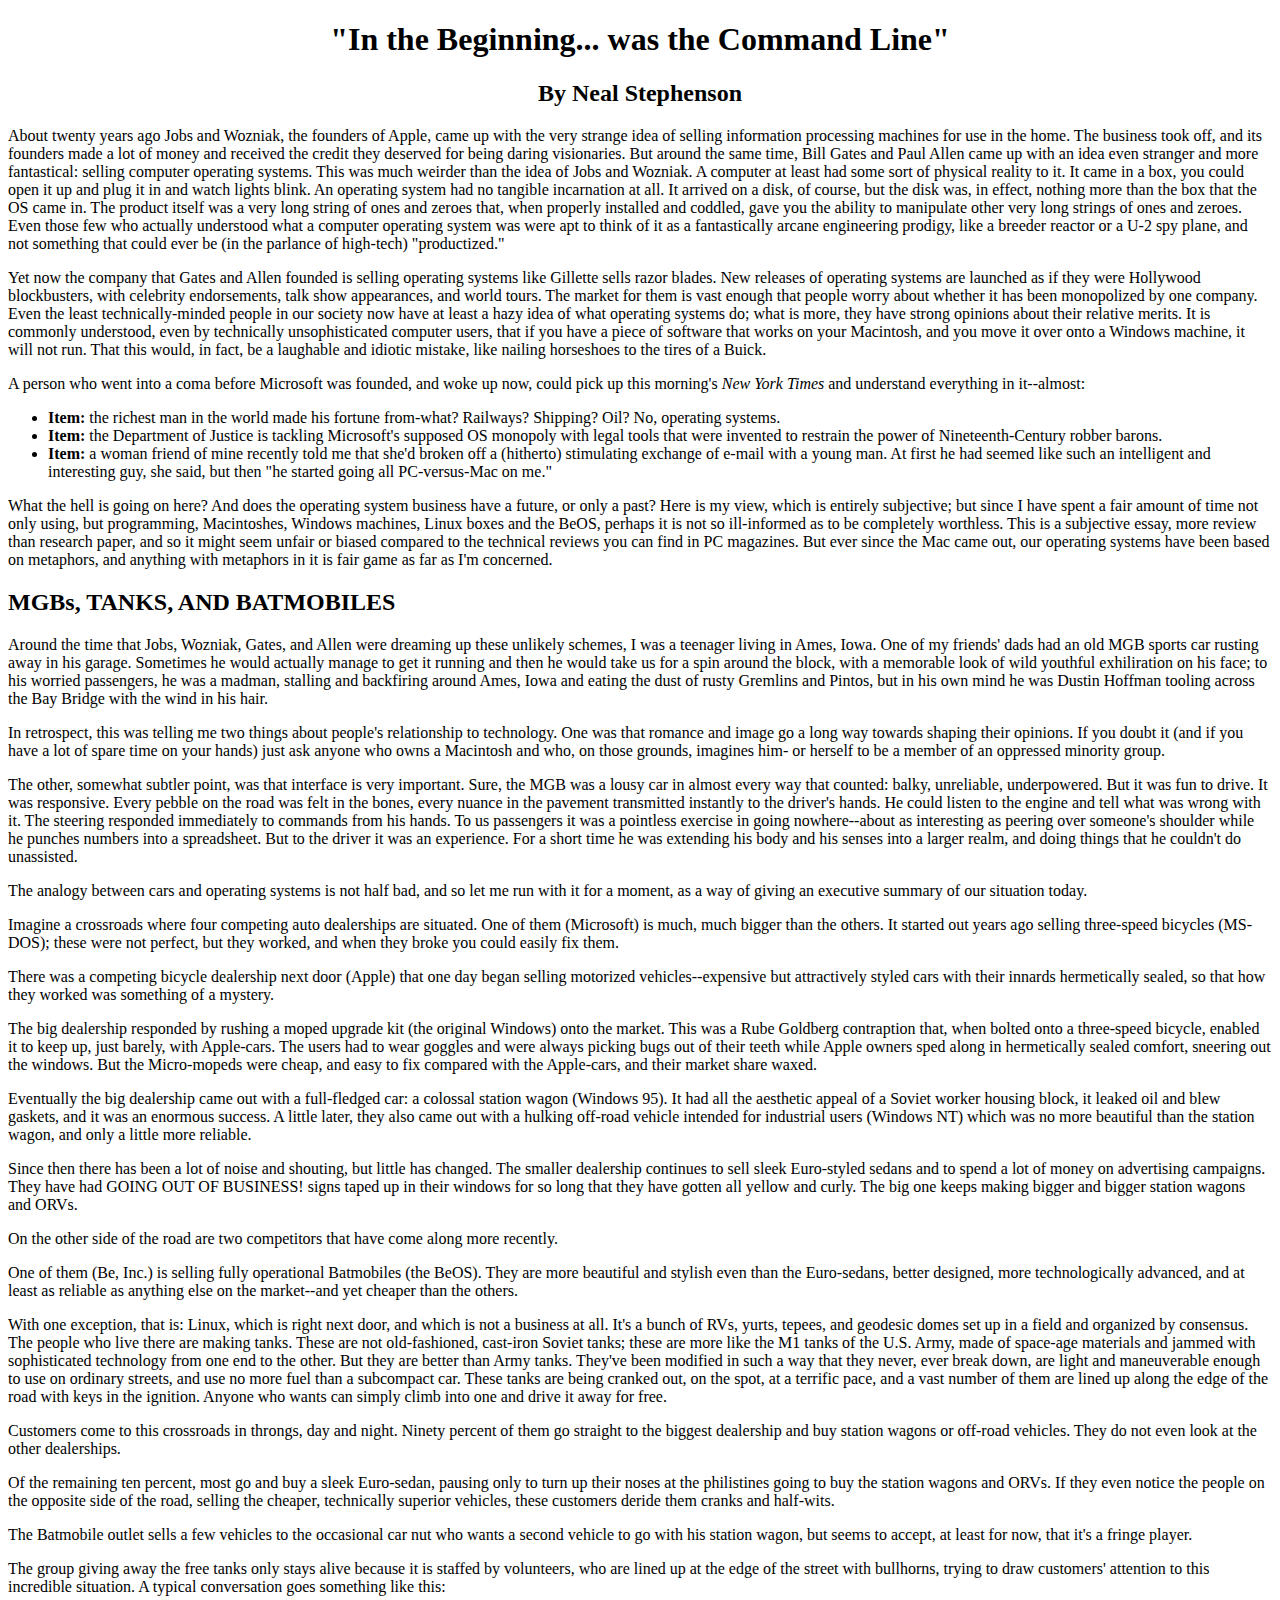
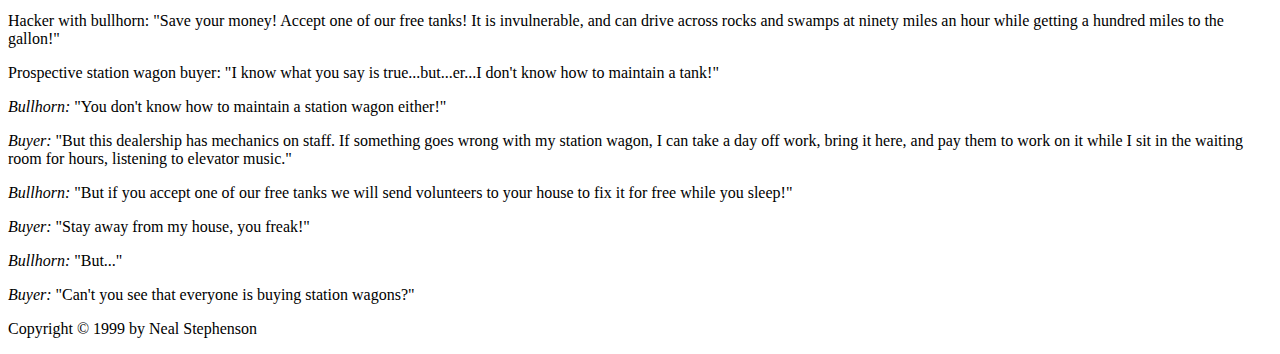
<file: week01/index.html>
<!DOCTYPE html>
<html>
<head>
<title> The Command Line </title>
</head>
<body>

<center><h1>"In the Beginning... was the Command Line"</h1></center>

<center><h2>By Neal Stephenson</h2></center>

<p>About twenty years ago Jobs and Wozniak, the founders of Apple, came up with the very strange idea of selling information processing machines for use in the home. The business took off, and its founders made a lot of money and received the credit they deserved for being daring visionaries. But around the same time, Bill Gates and Paul Allen came up with an idea even stranger and more fantastical: selling computer operating systems. This was much weirder than the idea of Jobs and Wozniak. A computer at least had some sort of physical reality to it. It came in a box, you could open it up and plug it in and watch lights blink. An operating system had no tangible incarnation at all. It arrived on a disk, of course, but the disk was, in effect, nothing more than the box that the OS came in. The product itself was a very long string of ones and zeroes that, when properly installed and coddled, gave you the ability to manipulate other very long strings of ones and zeroes. Even those few who actually understood what a computer operating system was were apt to think of it as a fantastically arcane engineering prodigy, like a breeder reactor or a U-2 spy plane, and not something that could ever be (in the parlance of high-tech) "productized."</p>

<p>Yet now the company that Gates and Allen founded is selling operating systems like Gillette sells razor blades. New releases of operating systems are launched as if they were Hollywood blockbusters, with celebrity endorsements, talk show appearances, and world tours. The market for them is vast enough that people worry about whether it has been monopolized by one company. Even the least technically-minded people in our society now have at least a hazy idea of what operating systems do; what is more, they have strong opinions about their relative merits. It is commonly understood, even by technically unsophisticated computer users, that if you have a piece of software that works on your Macintosh, and you move it over onto a Windows machine, it will not run. That this would, in fact, be a laughable and idiotic mistake, like nailing horseshoes to the tires of a Buick.</p>

<p>A person who went into a coma before Microsoft was founded, and woke up now, could pick up this morning's <em>New York Times</em> and understand everything in it--almost:</p>

<ul>
  <li><strong>Item:</strong> the richest man in the world made his fortune from-what? Railways? Shipping? Oil? No, operating systems.</li>
  <li><strong>Item:</strong> the Department of Justice is tackling Microsoft's supposed OS monopoly with legal tools that were invented to restrain the power of Nineteenth-Century robber barons.</li>
  <li><strong>Item:</strong> a woman friend of mine recently told me that she'd broken off a (hitherto) stimulating exchange of e-mail with a young man. At first he had seemed like such an intelligent and interesting guy, she said, but then "he started going all PC-versus-Mac on me."</li>
  </ul>

<p>What the hell is going on here? And does the operating system business have a future, or only a past? Here is my view, which is entirely subjective; but since I have spent a fair amount of time not only using, but programming, Macintoshes, Windows machines, Linux boxes and the BeOS, perhaps it is not so ill-informed as to be completely worthless. This is a subjective essay, more review than research paper, and so it might seem unfair or biased compared to the technical reviews you can find in PC magazines. But ever since the Mac came out, our operating systems have been based on metaphors, and anything with metaphors in it is fair game as far as I'm concerned.</p>

<h2>MGBs, TANKS, AND BATMOBILES</h2>

<p>Around the time that Jobs, Wozniak, Gates, and Allen were dreaming up these unlikely schemes, I was a teenager living in Ames, Iowa. One of my friends' dads had an old MGB sports car rusting away in his garage. Sometimes he would actually manage to get it running and then he would take us for a spin around the block, with a memorable look of wild youthful exhiliration on his face; to his worried passengers, he was a madman, stalling and backfiring around Ames, Iowa and eating the dust of rusty Gremlins and Pintos, but in his own mind he was Dustin Hoffman tooling across the Bay Bridge with the wind in his hair.</p>

<p>In retrospect, this was telling me two things about people's relationship to technology. One was that romance and image go a long way towards shaping their opinions. If you doubt it (and if you have a lot of spare time on your hands) just ask anyone who owns a Macintosh and who, on those grounds, imagines him- or herself to be a member of an oppressed minority group.</p>

<p>The other, somewhat subtler point, was that interface is very important. Sure, the MGB was a lousy car in almost every way that counted: balky, unreliable, underpowered. But it was fun to drive. It was responsive. Every pebble on the road was felt in the bones, every nuance in the pavement transmitted instantly to the driver's hands. He could listen to the engine and tell what was wrong with it. The steering responded immediately to commands from his hands. To us passengers it was a pointless exercise in going nowhere--about as interesting as peering over someone's shoulder while he punches numbers into a spreadsheet. But to the driver it was an experience. For a short time he was extending his body and his senses into a larger realm, and doing things that he couldn't do unassisted.<p>

<p>The analogy between cars and operating systems is not half bad, and so let me run with it for a moment, as a way of giving an executive summary of our situation today.</p>

<p>Imagine a crossroads where four competing auto dealerships are situated. One of them (Microsoft) is much, much bigger than the others. It started out years ago selling three-speed bicycles (MS-DOS); these were not perfect, but they worked, and when they broke you could easily fix them.</p>

<p>There was a competing bicycle dealership next door (Apple) that one day began selling motorized vehicles--expensive but attractively styled cars with their innards hermetically sealed, so that how they worked was something of a mystery.</p>

<p>The big dealership responded by rushing a moped upgrade kit (the original Windows) onto the market. This was a Rube Goldberg contraption that, when bolted onto a three-speed bicycle, enabled it to keep up, just barely, with Apple-cars. The users had to wear goggles and were always picking bugs out of their teeth while Apple owners sped along in hermetically sealed comfort, sneering out the windows. But the Micro-mopeds were cheap, and easy to fix compared with the Apple-cars, and their market share waxed.</p>

<p>Eventually the big dealership came out with a full-fledged car: a colossal station wagon (Windows 95). It had all the aesthetic appeal of a Soviet worker housing block, it leaked oil and blew gaskets, and it was an enormous success. A little later, they also came out with a hulking off-road vehicle intended for industrial users (Windows NT) which was no more beautiful than the station wagon, and only a little more reliable.</p>

<p>Since then there has been a lot of noise and shouting, but little has changed. The smaller dealership continues to sell sleek Euro-styled sedans and to spend a lot of money on advertising campaigns. They have had GOING OUT OF BUSINESS! signs taped up in their windows for so long that they have gotten all yellow and curly. The big one keeps making bigger and bigger station wagons and ORVs.</p>

<p>On the other side of the road are two competitors that have come along more recently.</p>

<p>One of them (Be, Inc.) is selling fully operational Batmobiles (the BeOS). They are more beautiful and stylish even than the Euro-sedans, better designed, more technologically advanced, and at least as reliable as anything else on the market--and yet cheaper than the others.</p>

<p>With one exception, that is: Linux, which is right next door, and which is not a business at all. It's a bunch of RVs, yurts, tepees, and geodesic domes set up in a field and organized by consensus. The people who live there are making tanks. These are not old-fashioned, cast-iron Soviet tanks; these are more like the M1 tanks of the U.S. Army, made of space-age materials and jammed with sophisticated technology from one end to the other. But they are better than Army tanks. They've been modified in such a way that they never, ever break down, are light and maneuverable enough to use on ordinary streets, and use no more fuel than a subcompact car. These tanks are being cranked out, on the spot, at a terrific pace, and a vast number of them are lined up along the edge of the road with keys in the ignition. Anyone who wants can simply climb into one and drive it away for free.</p>

<p>Customers come to this crossroads in throngs, day and night. Ninety percent of them go straight to the biggest dealership and buy station wagons or off-road vehicles. They do not even look at the other dealerships.</p>

<p>Of the remaining ten percent, most go and buy a sleek Euro-sedan, pausing only to turn up their noses at the philistines going to buy the station wagons and ORVs. If they even notice the people on the opposite side of the road, selling the cheaper, technically superior vehicles, these customers deride them cranks and half-wits.</p>

<p>The Batmobile outlet sells a few vehicles to the occasional car nut who wants a second vehicle to go with his station wagon, but seems to accept, at least for now, that it's a fringe player.</p>

<p>The group giving away the free tanks only stays alive because it is staffed by volunteers, who are lined up at the edge of the street with bullhorns, trying to draw customers' attention to this incredible situation. A typical conversation goes something like this:</p>

<p>Hacker with bullhorn: "Save your money! Accept one of our free tanks! It is invulnerable, and can drive across rocks and swamps at ninety miles an hour while getting a hundred miles to the gallon!"</p>

<p>Prospective station wagon buyer: "I know what you say is true...but...er...I don't know how to maintain a tank!"</p>

<p><em>Bullhorn:</em> "You don't know how to maintain a station wagon either!"</p>

<p><em>Buyer:</em> "But this dealership has mechanics on staff. If something goes wrong with my station wagon, I can take a day off work, bring it here, and pay them to work on it while I sit in the waiting room for hours, listening to elevator music."</p>

<p><em>Bullhorn:</em> "But if you accept one of our free tanks we will send volunteers to your house to fix it for free while you sleep!"</p>

<p><em>Buyer:</em> "Stay away from my house, you freak!"</p>

<p><em>Bullhorn:</em> "But..."</p>

<p><em>Buyer:</em> "Can't you see that everyone is buying station wagons?"</p>

<p>Copyright © 1999 by Neal Stephenson</p>

</body>
</html>
</file>
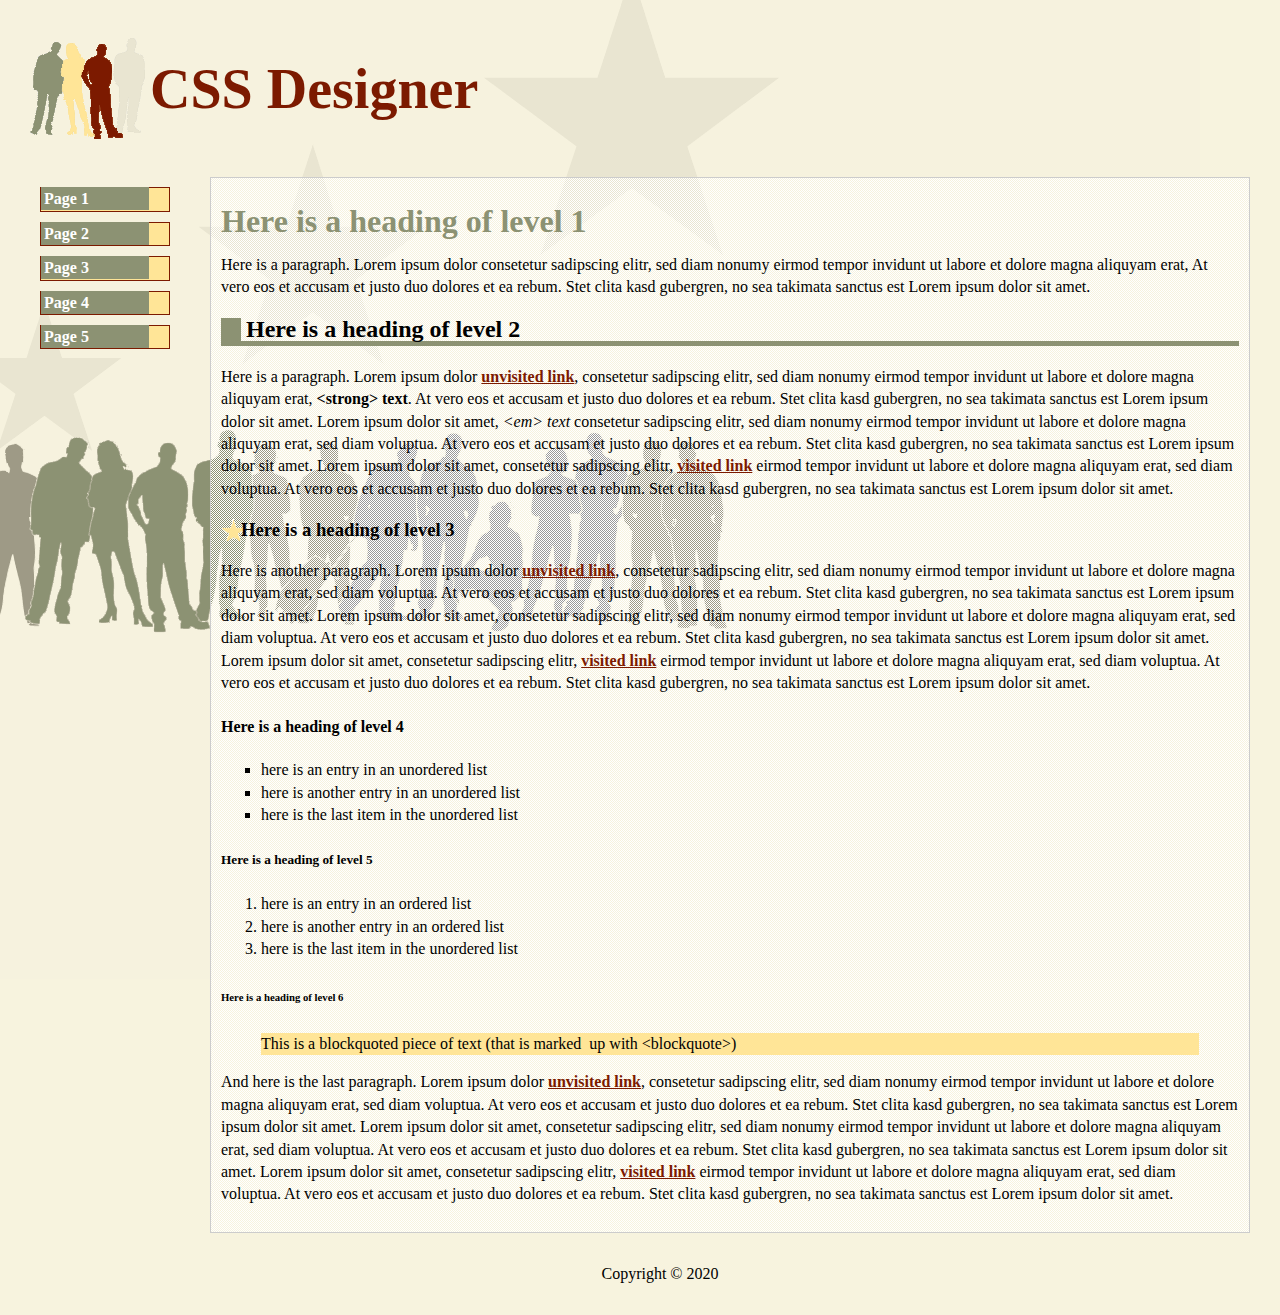
<file: week03/index.html>
<!doctype html>
<html>
   <head>
      <meta charset="utf-8">
      <title>CSS Designer</title>
      <link href="styles.css" rel="stylesheet" type="text/css" />
   </head>
   <body>
      <header>
         <h1>CSS Designer</h1>
      </header>
      <section id="container">
      <nav>
         <ul>
            <li><a href="#">Page 1</a></li>
            <li><a href="#">Page 2</a></li>
            <li><a href="#">Page 3</a></li>
            <li><a href="#">Page 4</a></li>
            <li><a href="#">Page 5</a></li>
         </ul>
      </nav>
      <article id="content">
         <h1>Here is a heading of level 1</h1>
         <p>Here is a paragraph. Lorem ipsum dolor consetetur sadipscing elitr,  sed diam nonumy eirmod tempor invidunt ut labore et dolore magna aliquyam erat,  At vero eos et accusam et justo duo dolores et ea rebum. Stet clita kasd gubergren, no sea takimata sanctus est Lorem ipsum dolor sit amet. </p>
         <h2>Here is a heading of level 2</h2>
         <p>Here is a paragraph. Lorem ipsum dolor <a href="unvisitedpage.html">unvisited link</a>, consetetur sadipscing elitr,  sed diam nonumy eirmod tempor invidunt ut labore et dolore magna aliquyam erat, <strong>&lt;strong&gt; text</strong>. At vero eos et accusam et justo duo dolores et ea rebum. Stet clita kasd gubergren, no sea takimata sanctus est Lorem ipsum dolor sit amet. Lorem ipsum dolor sit amet, <em>&lt;em&gt; text</em> consetetur sadipscing elitr,  sed diam nonumy eirmod tempor invidunt ut labore et dolore magna aliquyam erat, sed diam voluptua. At vero eos et accusam et justo duo dolores et ea rebum. Stet clita kasd gubergren, no sea takimata sanctus est Lorem ipsum dolor sit amet. Lorem ipsum dolor sit amet, consetetur sadipscing elitr, <a href="#">visited link</a> eirmod tempor invidunt ut labore et dolore magna aliquyam erat, sed diam voluptua. At vero eos et accusam et justo duo dolores et ea rebum. Stet clita kasd gubergren, no sea takimata sanctus est Lorem ipsum dolor sit amet.</p>
         <h3>Here is a heading of level 3</h3>
         <p>Here is another paragraph. Lorem ipsum dolor <a href="unvisitedpage.html">unvisited link</a>, consetetur sadipscing elitr,  sed diam nonumy eirmod tempor invidunt ut labore et dolore magna aliquyam erat, sed diam voluptua. At vero eos et accusam et justo duo dolores et ea rebum. Stet clita kasd gubergren, no sea takimata sanctus est Lorem ipsum dolor sit amet. Lorem ipsum dolor sit amet, consetetur sadipscing elitr,  sed diam nonumy eirmod tempor invidunt ut labore et dolore magna aliquyam erat, sed diam voluptua. At vero eos et accusam et justo duo dolores et ea rebum. Stet clita kasd gubergren, no sea takimata sanctus est Lorem ipsum dolor sit amet. Lorem ipsum dolor sit amet, consetetur sadipscing elitr, <a href="#">visited link</a> eirmod tempor invidunt ut labore et dolore magna aliquyam erat, sed diam voluptua. At vero eos et accusam et justo duo dolores et ea rebum. Stet clita kasd gubergren, no sea takimata sanctus est Lorem ipsum dolor sit amet.</p>
         <h4>Here is a heading of level 4</h4>
         <ul>
            <li>here is an entry in an unordered list</li>
            <li>here is another entry in an unordered list</li>
            <li>here is the last item in the unordered list</li>
         </ul>
         <h5>Here is a heading of level 5</h5>
         <ol>
            <li>here is an entry in an ordered list</li>
            <li>here is another entry in an ordered list</li>
            <li>here is the last item in the unordered list</li>
         </ol>
         <h6>Here is a heading of level 6</h6>
         <blockquote> This is a blockquoted piece of text (that is marked&nbsp; up with &lt;blockquote&gt;) </blockquote>
         <p>And here is the last paragraph. Lorem ipsum dolor <a href="unvisitedpage.html">unvisited link</a>, consetetur sadipscing elitr,  sed diam nonumy eirmod tempor invidunt ut labore et dolore magna aliquyam erat, sed diam voluptua. At vero eos et accusam et justo duo dolores et ea rebum. Stet clita kasd gubergren, no sea takimata sanctus est Lorem ipsum dolor sit amet. Lorem ipsum dolor sit amet, consetetur sadipscing elitr,  sed diam nonumy eirmod tempor invidunt ut labore et dolore magna aliquyam erat, sed diam voluptua. At vero eos et accusam et justo duo dolores et ea rebum. Stet clita kasd gubergren, no sea takimata sanctus est Lorem ipsum dolor sit amet. Lorem ipsum dolor sit amet, consetetur sadipscing elitr, <a href="#">visited link</a> eirmod tempor invidunt ut labore et dolore magna aliquyam erat, sed diam voluptua. At vero eos et accusam et justo duo dolores et ea rebum. Stet clita kasd gubergren, no sea takimata sanctus est Lorem ipsum dolor sit amet.</p>
      </article>
      </section>
      <footer>
         <ul>
            <li>Copyright &copy; 2020</li>
         </ul>
      </footer>
   </body>
</html>
</file>
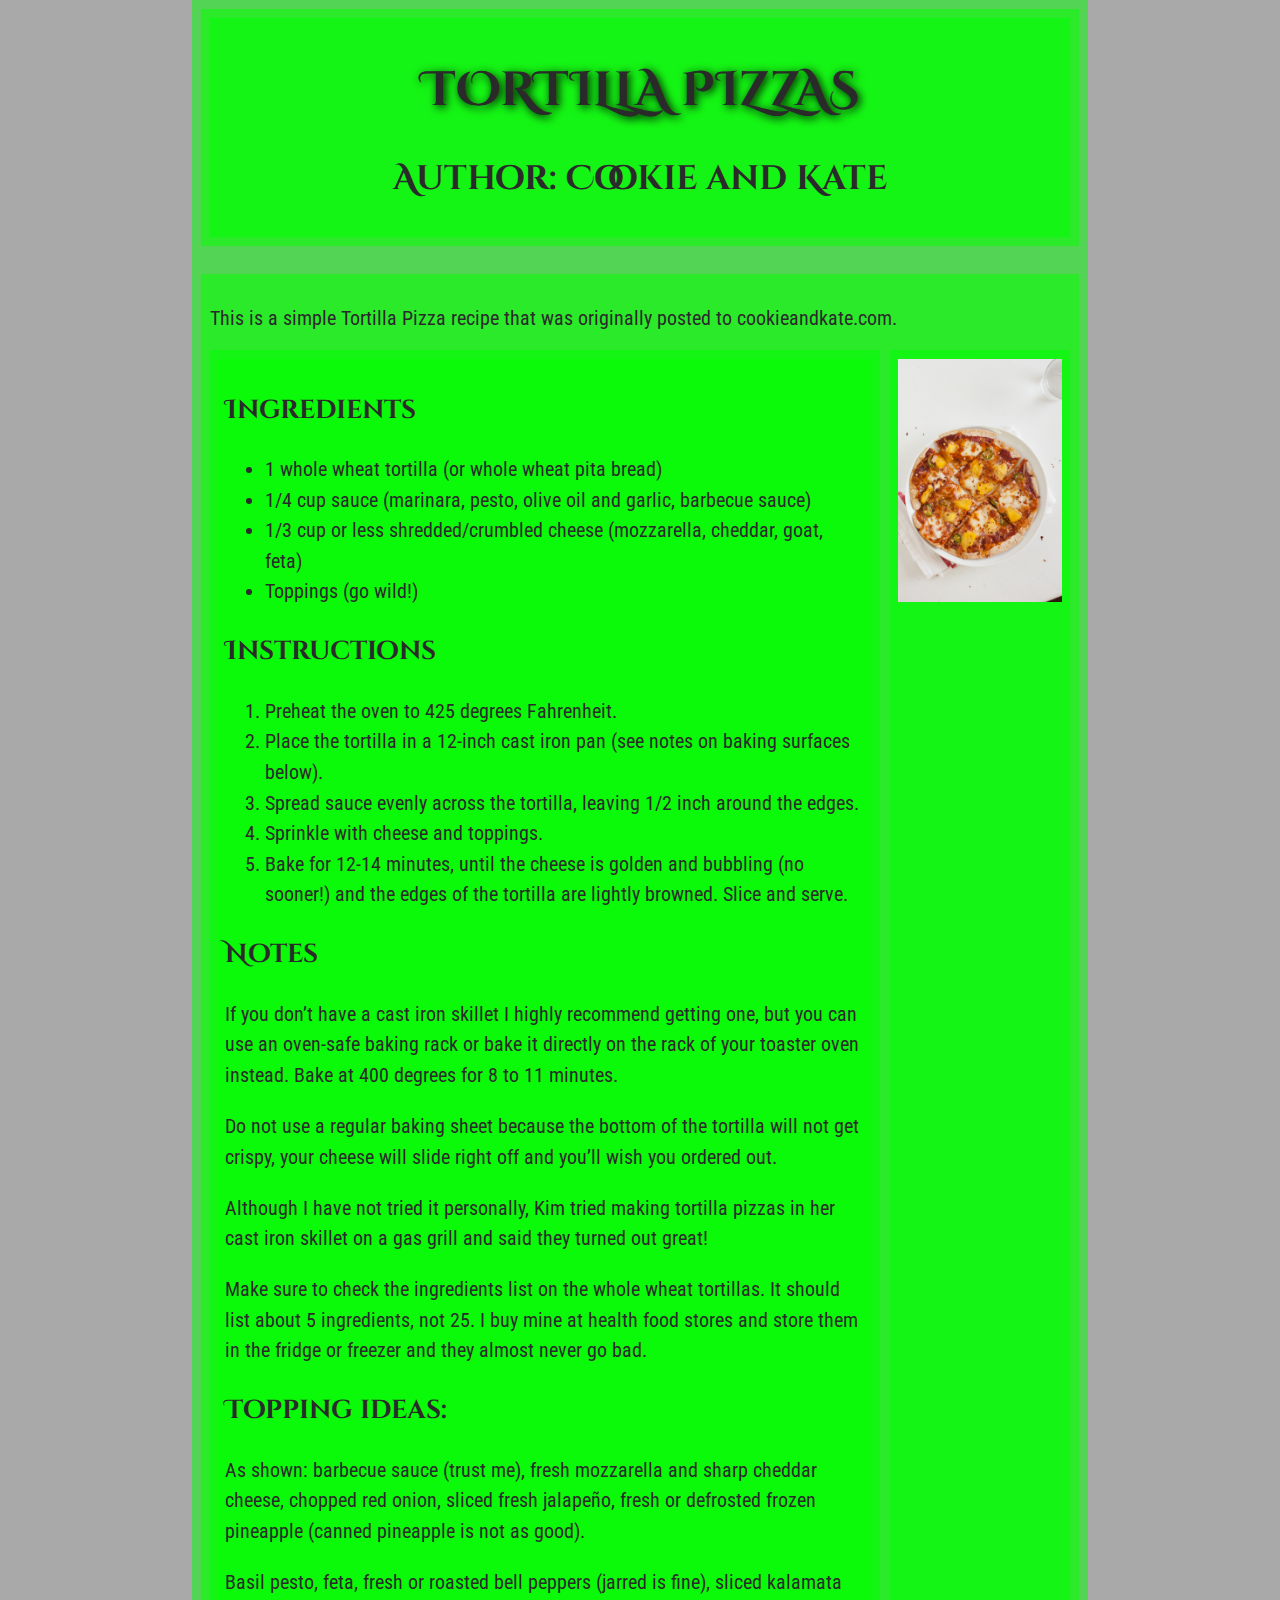
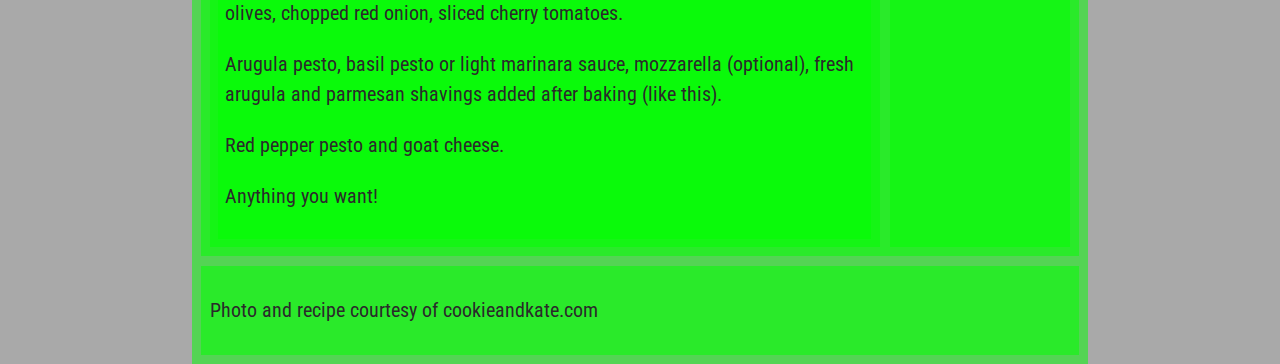
<file: week04/index.html>
<!DOCTYPE html>

<html lang="en-us">
  <head>
    <meta charset="utf-8">
    <link rel="stylesheet" href="style.css">
    <link href="https://fonts.googleapis.com/css?family=Roboto+Condensed:300|Cinzel+Decorative:700" rel="stylesheet" >
    <title>Tortilla Pizza</title>
  </head>

  <body>
    <div>
    <header>
      <section>
    <h1>Tortilla Pizzas</h1>
    <h2>Author: Cookie and Kate</h2>
  </section>
  </header>
  </div>

<div>
<nav>
  <p>This is a simple Tortilla Pizza recipe that was originally posted to cookieandkate.com.
  </p>
</nav>

<main>
  <article>
  <section>

      <h3>Ingredients</h3>
      <ul>
        <li>1 whole wheat tortilla (or whole wheat pita bread)</li>
        <li>1/4 cup sauce (marinara, pesto, olive oil and garlic, barbecue sauce)</li>
        <li>1/3 cup or less shredded/crumbled cheese (mozzarella, cheddar, goat, feta)</li>
        <li>Toppings (go wild!)</li>
      </ul>

      <h3>Instructions</h3>

      <ol>
        <li>Preheat the oven to 425 degrees Fahrenheit.</li>
        <li>Place the tortilla in a 12-inch cast iron pan (see notes on baking surfaces below).</li>
        <li>Spread sauce evenly across the tortilla, leaving 1/2 inch around the edges. <li>Sprinkle with cheese and toppings.</li>
        <li>Bake for 12-14 minutes, until the cheese is golden and bubbling (no sooner!) and the edges of the tortilla are lightly browned. Slice and serve.</li>
      </ol>

        <h3>Notes</h3>
      <p>If you don’t have a cast iron skillet I highly recommend getting one, but you can use an oven-safe baking rack or bake it directly on the rack of your toaster oven instead. Bake at 400 degrees for 8 to 11 minutes.</p>
      <p>Do not use a regular baking sheet because the bottom of the tortilla will not get crispy, your cheese will slide right off and you’ll wish you ordered out.</p>

      <p>Although I have not tried it personally, Kim tried making tortilla pizzas in her cast iron skillet on a gas grill and said they turned out great!</p>
      <p>Make sure to check the ingredients list on the whole wheat tortillas. It should list about 5 ingredients, not 25. I buy mine at health food stores and store them in the fridge or freezer and they almost never go bad.</p>

      <h3>Topping ideas:</h3>

      <p>As shown: barbecue sauce (trust me), fresh mozzarella and sharp cheddar cheese, chopped red onion, sliced fresh jalapeño, fresh or defrosted frozen pineapple (canned pineapple is not as good).</p>
      <p>Basil pesto, feta, fresh or roasted bell peppers (jarred is fine), sliced kalamata olives, chopped red onion, sliced cherry tomatoes.</p>
      <p>Arugula pesto, basil pesto or light marinara sauce, mozzarella (optional), fresh arugula and parmesan shavings added after baking (like this).</p>
      <p>Red pepper pesto and goat cheese.</p>
      <p>Anything you want!</p>

    </article>
  </section>

<aside>
<img src="tortilla-pizza-recipe4.jpg" alt="Final Prodcut Pizza">
</aside>

</main>

<footer>
  <p>Photo and recipe courtesy of cookieandkate.com</p>
</footer>
</div>
</body>

</html>
</file>
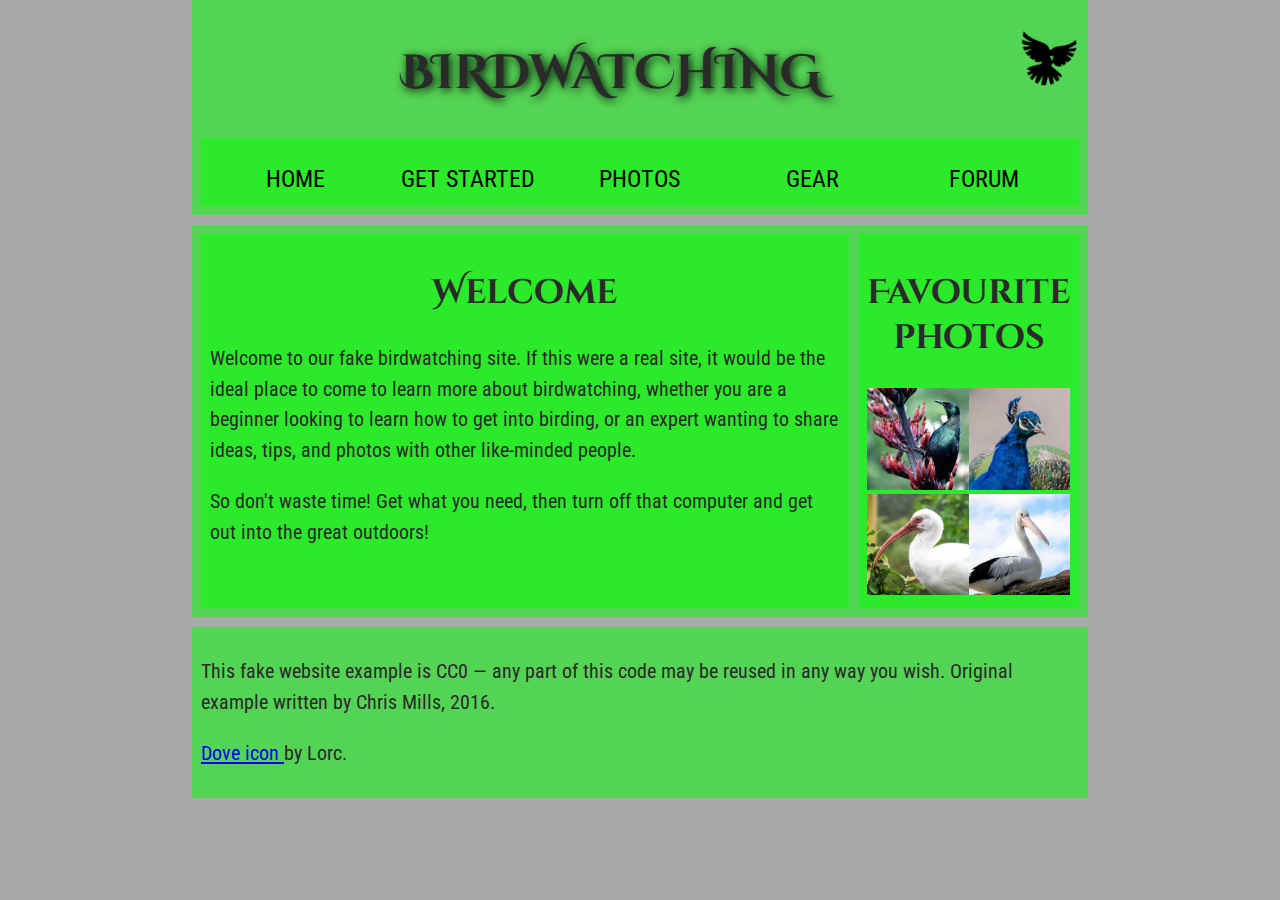
<file: week04/birds.html>
<!DOCTYPE html>
<html>

<head>
    <meta charset="utf-8">
    <title>Birdwatching</title>
    <link href="https://fonts.googleapis.com/css?family=Roboto+Condensed:300|Cinzel+Decorative:700" rel="stylesheet" >
    <link rel="stylesheet" href="style.css">

    <!--[if lt IE 9]>
      <script src="//html5shiv.googlecode.com/svn/trunk/html5.js"></script>
    <![endif]-->
</head>

<body>
    <header>
      <h1>Birdwatching</h1>
      <img src="dove.png" alt="a simple dove logo">

      <nav>
      <ul>
        <li><span>Home</span></li>
        <li><a href="#">Get started</a></li>
        <li><a href="#">Photos</a></li>
        <li><a href="#">Gear</a></li>
        <li><a href="#">Forum</a></li>
      </ul>
    </nav>
  </header>

<main>

      <section>
      <h2>Welcome</h2>

      <p>Welcome to our fake birdwatching site. If this were a real site, it would be the ideal place to come to learn more about birdwatching, whether you are a beginner looking to learn how to get into birding, or an expert wanting to share ideas, tips, and photos with other like-minded people.</p>

      <p>So don't waste time! Get what you need, then turn off that computer and get out into the great outdoors!</p>
    </section>

    <aside>
      <h2>Favourite photos</h2>

      <a href="favorite-1.jpg"><img src="favorite-1_th.jpg" alt="Small black bird, black claws, long black slender beak, links to larger version of the image"></a>
      <a href="favorite-2.jpg"><img src="favorite-2_th.jpg" alt="Top half of a pretty bird with bright blue plumage on neck, light colored beak, blue headdress, links to larger version of the image"></a>
      <a href="favorite-3.jpg"><img src="favorite-3_th.jpg" alt="Top half of a large bird with white plumage, very long curved narrow light colored break, links to larger version of the image"></a>
      <a href="favorite-4.jpg"><img src="favorite-4_th.jpg" alt="Large bird, mostly white plumage with black plumage on back and rear, long straight white beak, links to larger version of the image"></a>
    </aside>
</main>
<footer>

      <p>This fake website example is CC0 — any part of this code may be reused in any way you wish. Original example written by Chris Mills, 2016.</p>

      <p><a href="http://game-icons.net/lorc/originals/dove.html">Dove icon </a> by Lorc. </p>
</footer>

</body>

</html>
</file>
<file: week03/styles.css>
@charset "utf-8";
/* CSS Document */


body {
  font-family: "Georgia", serif;
  color: #000000;
  line-height: 140%;
  margin: 30px;

  background-image: url("page-bg.gif");
  background-repeat: no-repeat;
  background-attachment: fixed;
  background-color: #F7F3DE;
}


header h1{
  font-size: 350%;
  color: #7C1A00;
  padding: 40px 40px 40px 120px;
  background-image: url("header-image-1.gif");
  background-position: left top;
  background-repeat: no-repeat;
}

#container {
  margin-bottom: 30px;
}


nav{
  float: left;
  width: 150px;
}

nav ul {
  padding: 0px;
  margin: 0px;
  list-style-type: none;
  color: #7C1A00;
}

nav li{
  margin: 10px;
  border-width: 1px;
  border-style: solid;
  border-color: #7C1A00;
  background-color: #FFE597;
}

nav a {
  color: white;
  background-color: #8C9273;
  padding: 3px;
  padding-right: 60px;
  text-decoration: none;
}

nav a:hover{
  background-color: #7C1A00;

}

#content {
  background-image: url("trans-bg.gif");
  border: 1px solid #CCCCCC;
  margin-left: 180px;
  padding: 10px;
}

footer{
  clear: both;
  text-align: center;

}

footer li{
display: inline;
padding: 10px;
}

h1{
  color: #8C9273;
}

h2{
  border-left: 20px solid #8C9273;
  border-bottom: 5px solid #8C9273;
  padding-left: 5px;
}

h3{
  background-image: url("header-star-1.gif");
  background-repeat: no-repeat;
  padding-left: 20px;

}

blockquote{
  background-color: #FFE597;
}

ul{
  list-style-type: square;
}

a{
  color:  #7C1A00;
  font-weight: bold;
}

a:hover{
  background-color: #FFE597;
}
</file>
<file: week04/style.css>
/* || General setup */

html, body {
  margin: 0;
  padding: 0;
}

html {
  font-size: 12px;
  background-color: #a9a9a9;
}

body {
  width: 70%;
  min-width: 800px;
  margin: 0 auto;
}

/* || typography */

h1, h2, h3 {
    font-family: 'Cinzel Decorative', cursive;
  color: #2a2a2a;
}

p, input, li {
  font-family: 'Roboto Condensed', sans-serif;
  color: #2a2a2a;
}

h1 {
  font-size: 4rem;
  text-align: center;
  text-shadow: 2px 2px 10px black;
}

h2 {
  font-size: 2.8rem;
  text-align: center;
}

h3 {
  font-size: 2.2rem;
}

p, li {
  font-size: 1.7rem;
  line-height: 1.5;
}

/* || header layout */

header {
  margin-bottom: 10px;
  display: flex;
  flex-flow: row wrap;
}

body > * {
  background-color: rgba(0,255,0,0.5);
  padding: 1%;
}

main, header, nav, article, aside, footer, section {
  background-color: rgba(0,255,0,0.5);
  padding: 1%;
}

h1 {
  flex: 5;
  text-transform: uppercase;
}

header img {
  display: block;
  height: 60px;
  padding-top: 20.15px;
}

nav {
  height: 50px;
  flex: 100%;
  display: flex;
}

nav ul {
  padding: 0;
  list-style-type: none;
  flex: 2;
  display: flex;
}

nav li {
  display: inline;
  text-align: center;
  flex: 1;
}

nav a, nav span {
  display: inline-block;
  font-size: 2rem;
  height: 3rem;
  line-height: 1.7;
  text-transform: uppercase;
  text-decoration: none;
  color: black;

}

/* || main layout */

main {
  display: flex;
}

article, section {
  flex: 4;
}

aside {
  flex: 1;
  margin-left: 10px;
  padding: 1%;
}

aside a {
  display: block;
  float: left;
  width: 50%;
}

aside img {
  max-width: 100%;
}

footer {
  margin-top: 10px;
}
</file>
